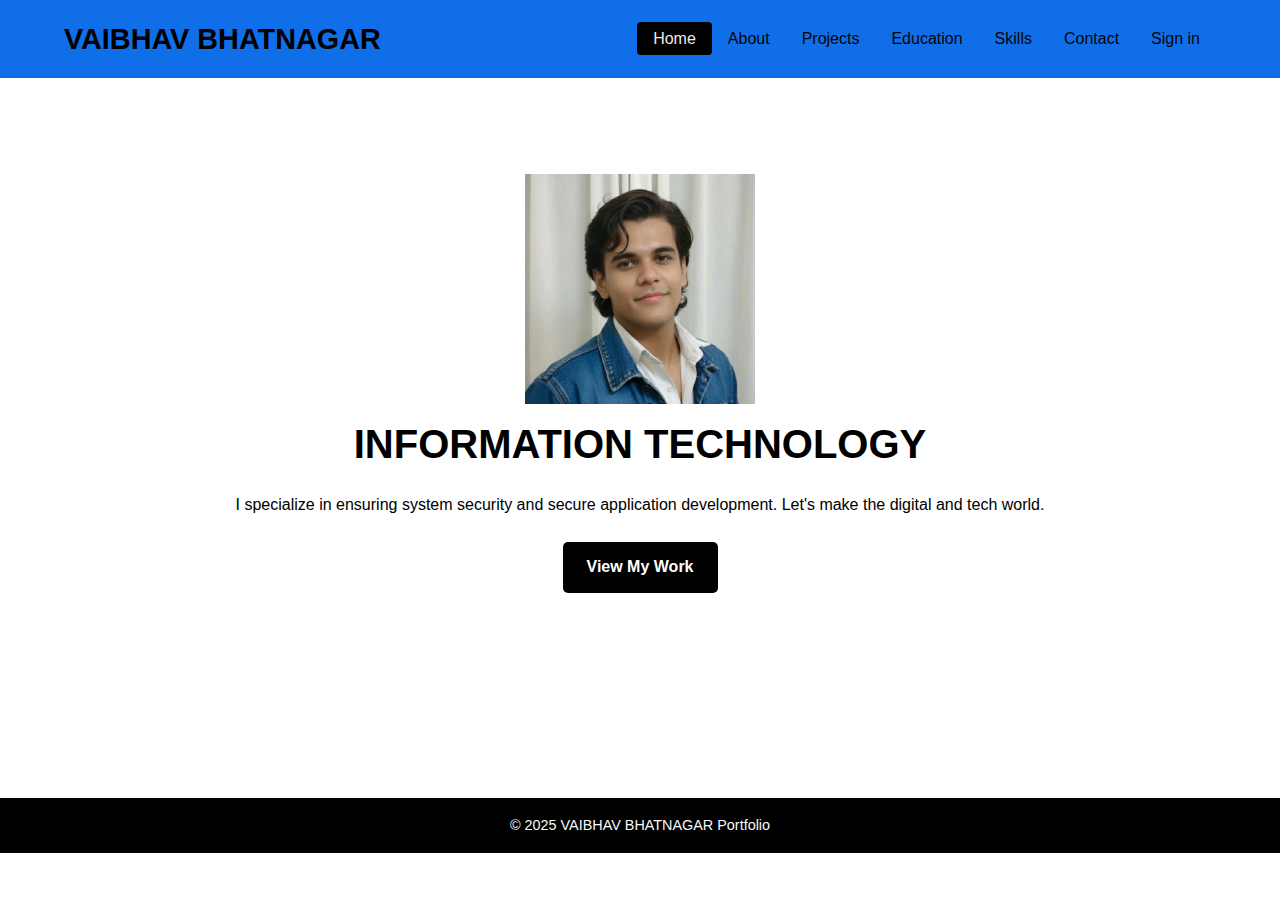
<file: index.html>
<!DOCTYPE html>
<html lang="en">
<head>
    <meta charset="UTF-8">
    <meta name="viewport" content="width=device-width, initial-scale=1.0">
    <title>VAIBHAV BHATNAGAR - Information Technology Portfolio</title>
    <link rel="stylesheet" href="style.css">
</head>
<body>
    <header>
        <nav>
            <h1>VAIBHAV BHATNAGAR</h1>
            <ul>
                <li><a href="index.html" class="active">Home</a></li>
                <li><a href="about.html">About</a></li>
                <li><a href="projects.html">Projects</a></li>
                <li><a href="education.html">Education</a></li>
                <li><a href="skills.html" >Skills</a></li> 
                <li><a href="contact.html">Contact</a></li> 
                <li><a href="#" id="signInLink">Sign in</a></li>
            </ul>
        </nav>
        
    </header>
    

    <main class="hero">
        <section>
            
            <img class = "image" src="1760714148972.jpg" alt="">
           
            <h2>INFORMATION TECHNOLOGY</h2>
            <p>I specialize in ensuring system security and secure application development. Let's make the digital and tech world.</p>
            <a href="projects.html" class="cta-button">View My Work</a>
        </section>
    </main>
    <div id="signinOverlay" class="overlay hidden"></div>

    <div id="signinModal" class="signin-modal hidden">
        <div class="signin-header">
            <h2>Sign in</h2>
            <button id="closeSignin" class="close-btn">X</button>
        </div>

        <form id="signinForm">
            <label for="signinEmail">Email</label>
            <input type="email" id="signinEmail" placeholder="you@example.com">

            <label for="signinPassword">Password</label>
            <input type="password" id="signinPassword" placeholder="Enter password">

            <p id="signinError" class="error-message"></p>
            <p id="signinSuccess" class="success-message"></p>

            <button type="submit" class="signin-submit">Sign in</button>
        </form>
    </div>

    <footer>
        
        <p>&copy; 2025 VAIBHAV BHATNAGAR Portfolio</p>
    </footer>
    <script src="login.js"></script>
</body>
</html>
</file>
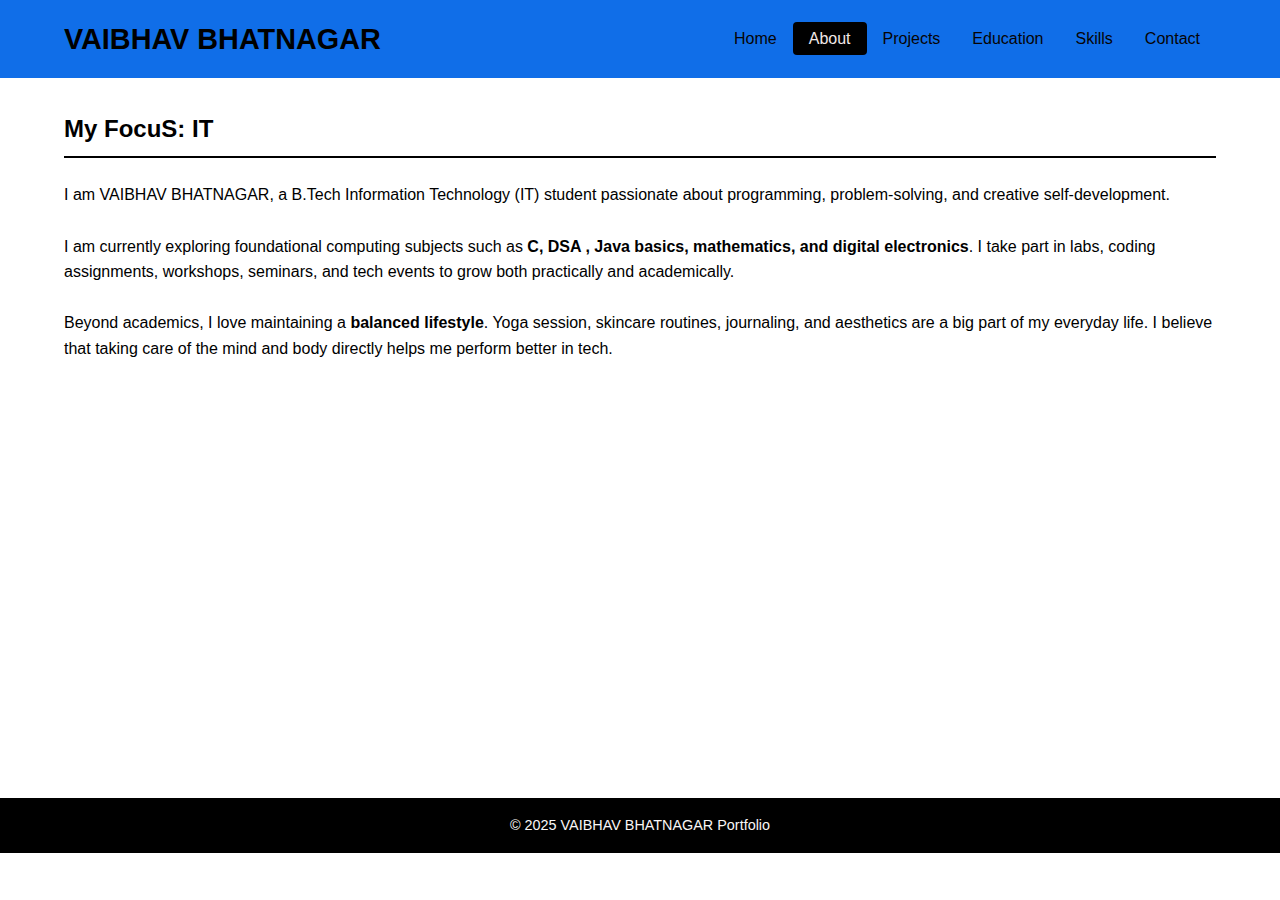
<file: about.html>
<!DOCTYPE html>
<html lang="en">
<head>
    <meta charset="UTF-8">
    <meta name="viewport" content="width=device-width, initial-scale=1.0">
    <title>About Me - VAIBHAV BHATNAGAR</title>
    <link rel="stylesheet" href="style.css">
</head>
<body>
    <header>
        <nav>
            <h1>VAIBHAV BHATNAGAR</h1>
            <ul>
                <li><a href="index.html">Home</a></li>
                <li><a href="about.html" class="active">About</a></li>
                <li><a href="projects.html">Projects</a></li>
                <li><a href="education.html">Education</a></li>
                <li><a href="skills.html">Skills</a></li>
               <li><a href="contact.html">Contact</a></li> 

                
            </ul>
        </nav>
    </header>

    <main class="content-page">
        <h2>My FocuS: IT</h2>
        <div class="about">
        <p>
              I am VAIBHAV BHATNAGAR, a B.Tech Information Technology (IT) student passionate
              about programming, problem-solving, and creative self-development.<br><br>
            </p>
            <p>
              I am currently exploring foundational computing subjects such as
              <strong>C, DSA , Java basics, mathematics, and digital electronics</strong>.
              I take part in labs, coding assignments, workshops, seminars, and tech events
              to grow both practically and academically.<br><br>
            </p>
            <p>
              Beyond academics, I love maintaining a <strong>balanced lifestyle</strong>.
              Yoga session, skincare routines, journaling, and aesthetics are a big part
              of my everyday life. I believe that taking care of the mind and body
              directly helps me perform better in tech.
            </p>
            </div>
        
    </main>

    <footer>
        <p>&copy; 2025 VAIBHAV BHATNAGAR Portfolio</p>
    </footer>
    <script src="login.js"></script>
</body>
</html>
</file>
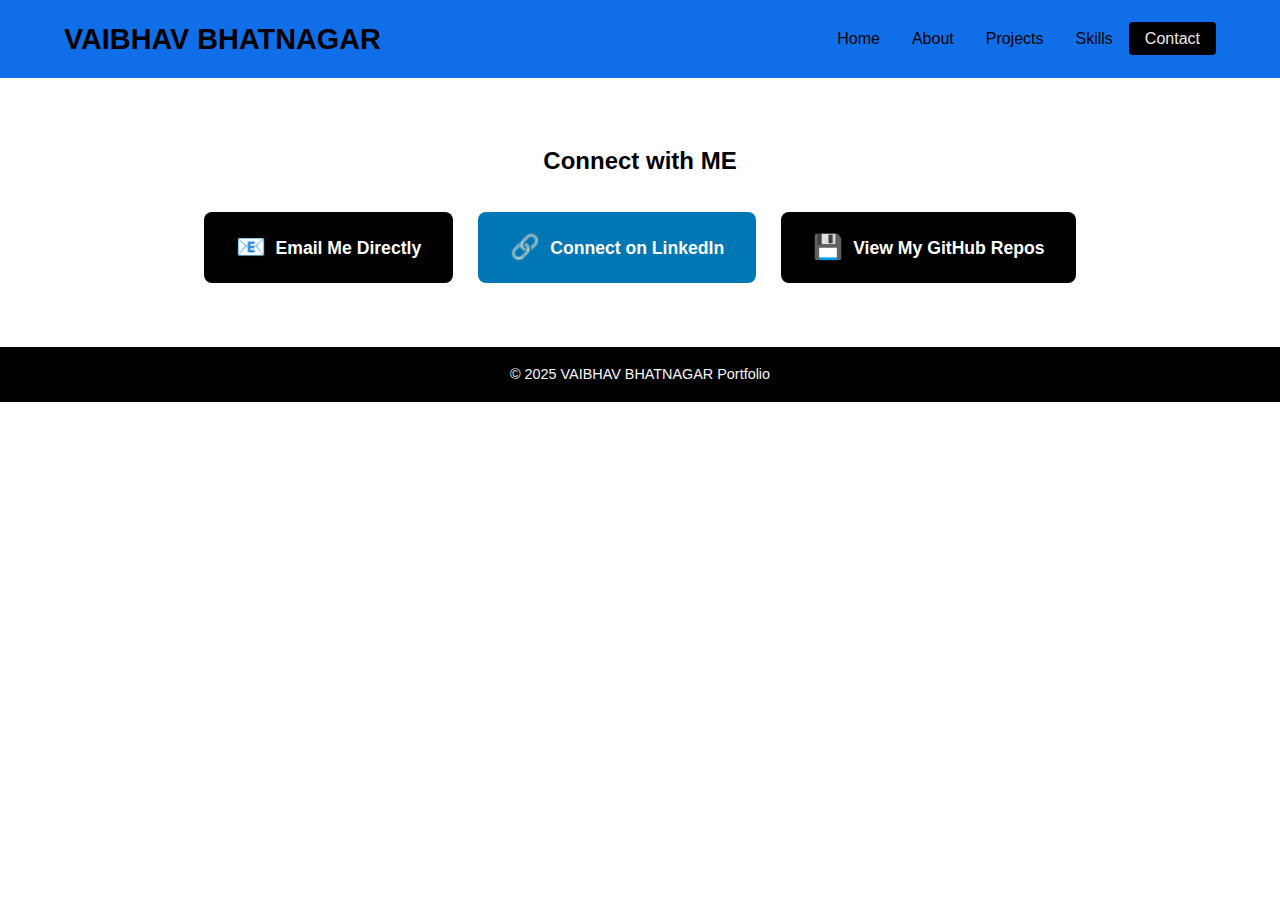
<file: contact.html>
<!DOCTYPE html>
<html lang="en">
<head>
    <meta charset="UTF-8">
    <meta name="viewport" content="width=device-width, initial-scale=1.0">
    <title>Contact Me - VAIBHAV BHATNAGAR</title>
    <link rel="stylesheet" href="style.css"> 
</head>
<body>
    <header>
        <nav>
            <h1>VAIBHAV BHATNAGAR</h1>
            <ul>
                <li><a href="index.html">Home</a></li>
                <li><a href="about.html">About</a></li>
                <li><a href="projects.html">Projects</a></li>
                <li><a href="skills.html">Skills</a></li>
                <li><a href="contact.html" class="active">Contact</a></li> 
                
            </ul>
        </nav>
    </header>

   <section class="quick-contacts">
    <h2>Connect with ME</h2>
    <div class="contact-links-group">
        
        <a href="mailto:vaibhav.6180@kiet.edu" class="contact-link email-link">
            <span class="icon">📧</span>
            <span class="text">Email Me Directly</span>
        </a>

        <a href="https://www.linkedin.com/in/vaibhav-bhatnagar-748287367?utm_source=share&utm_campaign=share_via&utm_content=profile&utm_medium=android_app" target="_blank" class="contact-link linkedin-link">
            <span class="icon">🔗</span>
            <span class="text">Connect on LinkedIn</span>
        </a>
        
        <a href="https://github.com/iamvaibhavbhatnagar" target="_blank" class="contact-link github-link">
            <span class="icon">💾</span>
            <span class="text">View My GitHub Repos</span>
        </a>

    </div>
</section>

    <footer>
        <p>&copy; 2025 VAIBHAV BHATNAGAR Portfolio</p>
    </footer>
    
</body>
</html>
</file>
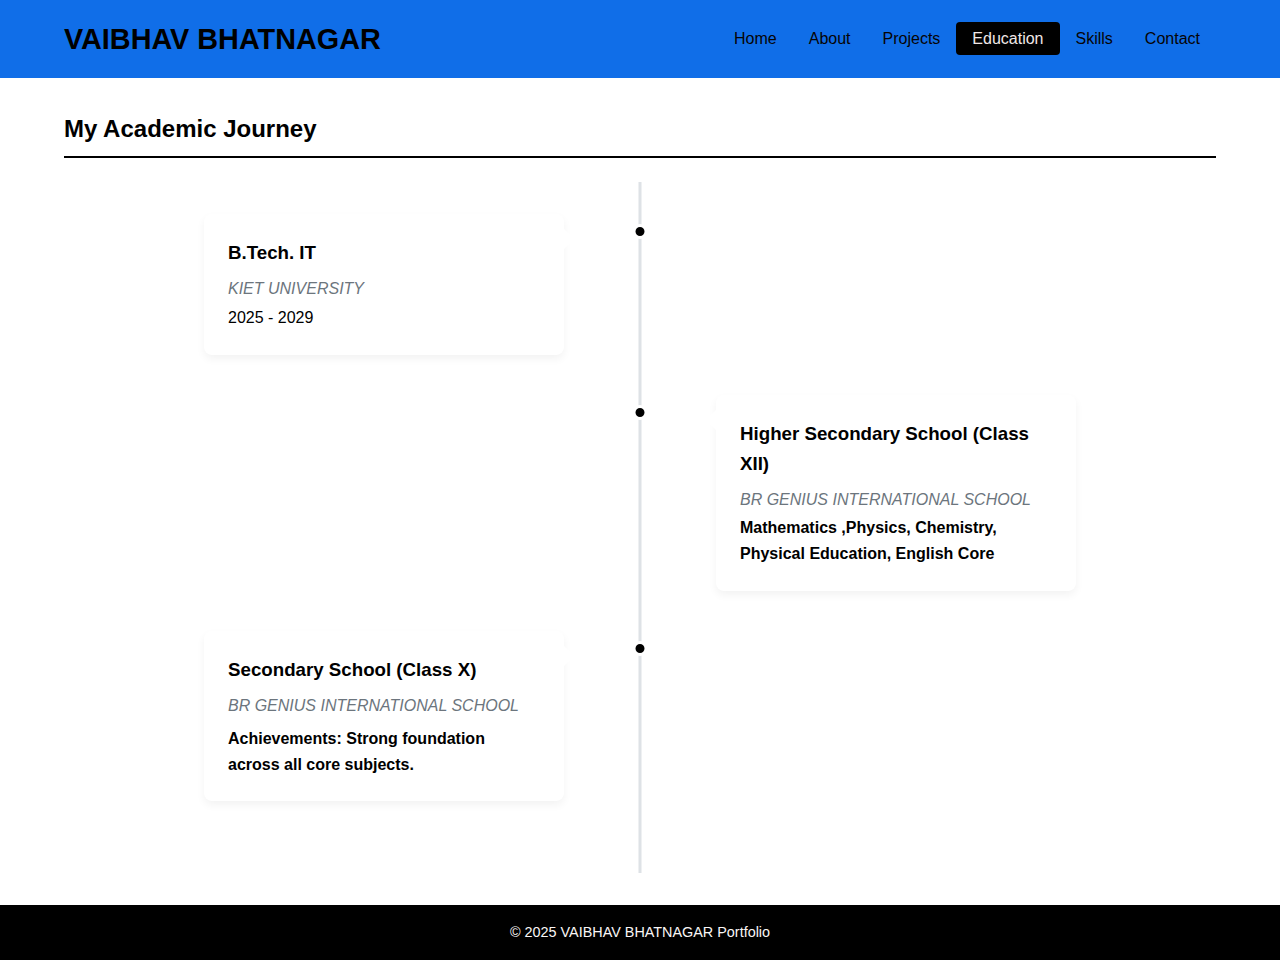
<file: education.html>
<!DOCTYPE html>
<html lang="en">
<head>
    <meta charset="UTF-8">
    <meta name="viewport" content="width=device-width, initial-scale=1.0">
    <title>Education - Shubh Rai</title>
    <link rel="stylesheet" href="style.css"> 
</head>
<body>
    <header>
        <nav>
            <h1>VAIBHAV BHATNAGAR</h1>
            <ul>
                <li><a href="index.html">Home</a></li>
                <li><a href="about.html">About</a></li>
                <li><a href="projects.html">Projects</a></li>
                <li><a href="education.html" class="active">Education</a></li>
                <li><a href="skills.html">Skills</a></li>
                <li><a href="contact.html">Contact</a></li> 

            </ul>
        </nav>
    </header>

    <main class="content-page">
        <h2>My Academic Journey</h2>
        
        <section class="timeline">
            <div class="timeline-item">
                <div class="timeline-dot"></div>
                <div class="timeline-content">
                    <h3>B.Tech. IT</h3>
                    <p class="institution">KIET UNIVERSITY</p>
                    <p class="details">2025 - 2029</p>
                </div>
            </div>

            <div class="timeline-item">
                <div class="timeline-dot"></div>
                <div class="timeline-content">
                    <h3>Higher Secondary School (Class XII)</h3>
                    <p class="institution">BR GENIUS INTERNATIONAL SCHOOL</p>
                <h4>Mathematics ,Physics, Chemistry, Physical Education, English Core </h4></div>
            </div>

            <div class="timeline-item">
                <div class="timeline-dot"></div>
                <div class="timeline-content">
                    <h3>Secondary School (Class X)</h3>
                    <p class="institution">BR GENIUS INTERNATIONAL SCHOOL
                    </p>
                    <p class="highlight">Achievements: Strong foundation across all core subjects.</p>
                </div>
            </div>
        </section>
    </main>

    <footer>
        <p>&copy; 2025 VAIBHAV BHATNAGAR Portfolio</p>
    </footer>
    <script src="login.js"></script>
</body>
</html>
</file>
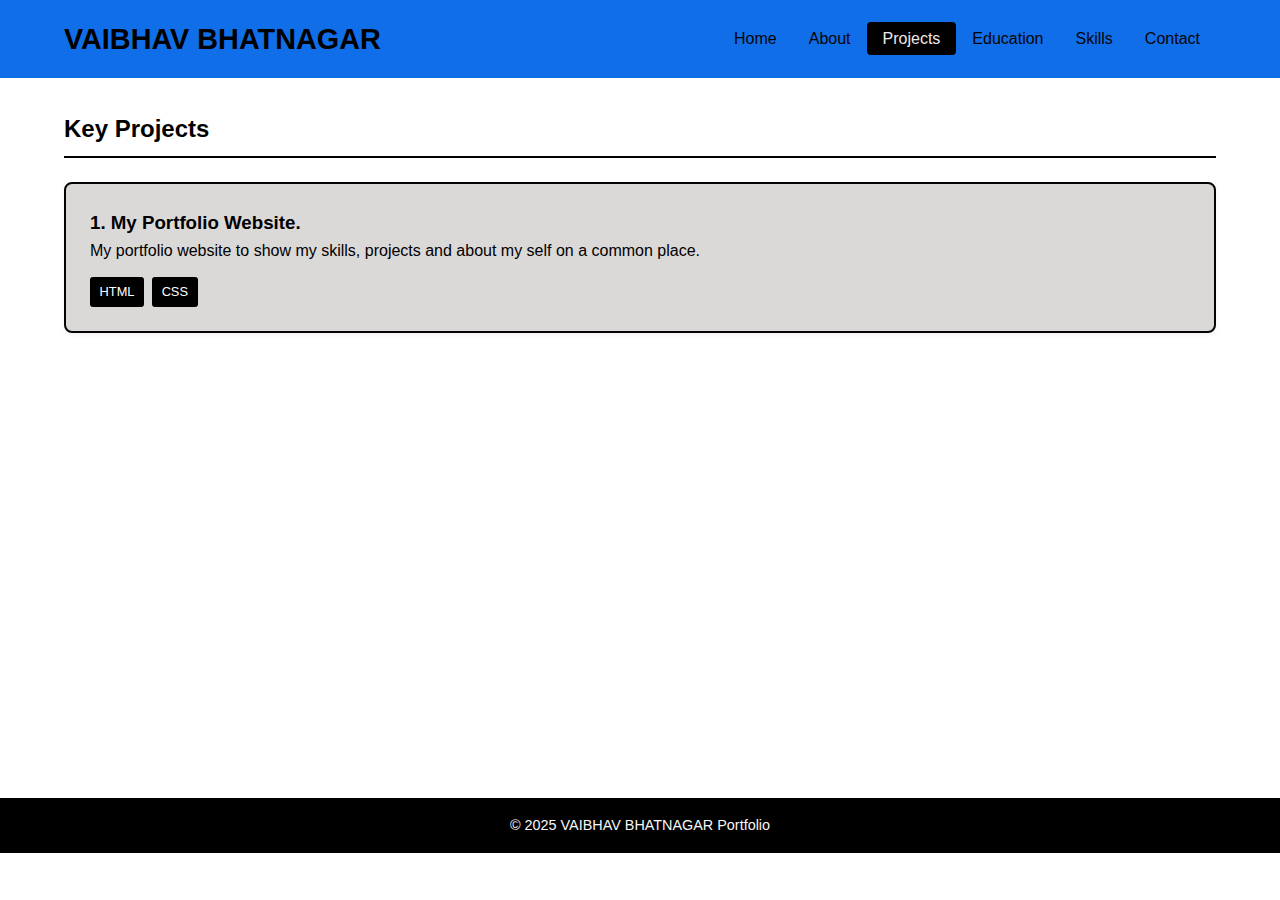
<file: projects.html>
<!DOCTYPE html>
<html lang="en">
<head>
    <meta charset="UTF-8">
    <meta name="viewport" content="width=device-width, initial-scale=1.0">
    <title>Projects - Shubham Rai</title>
    <link rel="stylesheet" href="style.css">
</head>
<body>
    <header>
        <nav>
            <h1>VAIBHAV BHATNAGAR</h1>
            <ul>
                <li><a href="index.html">Home</a></li>
                <li><a href="about.html">About</a></li>
                <li><a href="projects.html" class="active">Projects</a></li>
                <li><a href="education.html">Education</a></li>
                <li><a href="skills.html">Skills</a></li>
                <li><a href="contact.html">Contact</a></li> 

            </ul>
        </nav>
    </header>

    <main class="content-page">
        <h2>Key Projects </h2>
        <div class="project-list">
            <div class="project-card">
                <h3>1. My Portfolio Website.</h3>
                <p>My portfolio website to show my skills, projects and about my self on a common place.</p>
                <span class="tag">HTML</span><span class="tag">CSS</span>
            </div>
            
        </div>
        
    </main>

    <footer>
        <p>&copy; 2025 VAIBHAV BHATNAGAR Portfolio</p>
    </footer>
    <script src="login.js"></script>
</body>
</html>
</file>
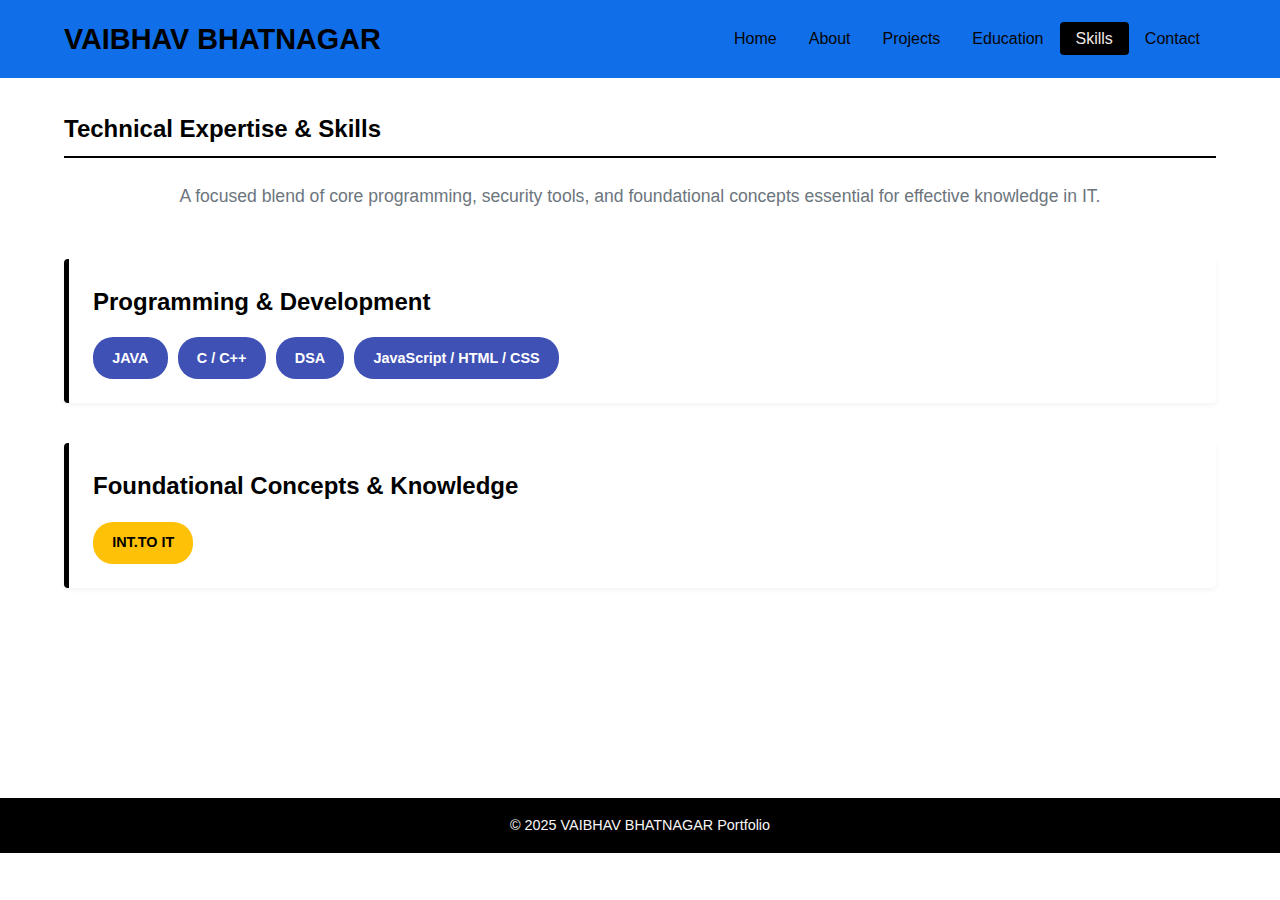
<file: skills.html>
<!DOCTYPE html>
<html lang="en">
<head>
    <meta charset="UTF-8">
    <meta name="viewport" content="width=device-width, initial-scale=1.0">
    <title>Skills - VAIBHAV BHATNAGAR</title>
    <link rel="stylesheet" href="style.css"> 
</head>
<body>
    <header>
        <nav>
            <h1>VAIBHAV BHATNAGAR</h1>
            <ul>
                <li><a href="index.html">Home</a></li>
                <li><a href="about.html">About</a></li>
                <li><a href="projects.html">Projects</a></li>
                <li><a href="education.html">Education</a></li>
                <li><a href="skills.html" class="active">Skills</a></li> 
                <li><a href="contact.html">Contact</a></li> 
                
            </ul>
        </nav>
    </header>

    <main class="content-page skills-page">
        <h2>Technical Expertise & Skills</h2>
        <p class="skills-intro">A focused blend of core programming, security tools, and foundational concepts essential for effective knowledge in IT.</p>

        
            
        </section>

        <section class="skills-category">
            <h3>Programming & Development</h3>
            <div class="skill-group">
                <span class="skill-badge programming">JAVA</span>
                <span class="skill-badge programming">C / C++</span>
                <span class="skill-badge programming">DSA</span>
                <span class="skill-badge programming">JavaScript / HTML / CSS</span>
            </div>
        </section>

        <section class="skills-category">
            <h3>Foundational Concepts & Knowledge</h3>
            <div class="skill-group">
                <span class="skill-badge concept">INT.TO IT</span>
                
            </div>
        </section>

    </main>

    <footer>
        <p>&copy; 2025 VAIBHAV BHATNAGAR Portfolio</p>
    </footer>
    
</body>
</html>
</file>
<file: style.css>
/* --- Global Styles & Reset --- */
:root {
    --primary-color: #000000; /* A clean blue, professional */
    --accent-color: hsl(150, 100%, 0%); /* Green for security/success */
    --background-color: #3280cf;
    --text-color: #000000;
    --font-family: 'Segoe UI', Tahoma, Geneva, Verdana, sans-serif;
}

* {
    margin: 0;
    padding: 0;
    box-sizing: border-box;
}

body {
    font-family: var(--font-family);
    color: var(--text-color);
    
    line-height: 1.6;
}

/* --- Header & Navigation --- */
header {
    background-color: rgb(16, 110, 232);
    color: rgb(119, 32, 32);
    padding: 1rem 5%;
}

nav {
    display: flex;
    justify-content: space-between;
    align-items: center;
}

nav h1 {
    font-size: 1.8rem;
    color: var(--primary-color);
}

nav ul {
    list-style: none;
    display: flex;
}

nav ul li a {
    color: rgb(7, 4, 4);
    text-decoration: none;
    padding: 0.5rem 1rem;
    transition: background-color 0.3s;
    border-radius: 4px;
}

nav ul li a:hover,
nav ul li a.active {
    background-color: var(--primary-color);
    color: rgb(240, 232, 232);
}

/* --- Main Content Layout --- */
main {
    padding: 2rem 5%;
    min-height: 80vh; /* Ensure footer stays low */
}

/* Home Page Hero Section */
.hero {
    text-align: center;
    padding: 6rem 5%;
    background-color: white;
    box-shadow: 0 4px 8px rgba(0,0,0,0.1);
}

.hero h2 {
    color: var(--primary-color);
    font-size: 2.5rem;
    margin-bottom: 1rem;
}

.cta-button {
    display: inline-block;
    background-color: var(--accent-color);
    color: white;
    padding: 0.8rem 1.5rem;
    text-decoration: none;
    border-radius: 5px;
    margin-top: 1.5rem;
    font-weight: bold;
    transition: background-color 0.3s;
}

.cta-button:hover {
    background-color: #008f4c;
}

/* General Content Pages */
.content-page h2 {
    border-bottom: 2px solid var(--primary-color);
    padding-bottom: 0.5rem;
    margin-bottom: 1.5rem;
    color: var(--text-color);
}

/* Projects Styling */
.project-list {
    display: flex;
    gap: 20px;
    margin-bottom: 2rem;
}

.project-card {
    background-color: rgb(219, 216, 216);
    border: 2px solid #040202;
    padding: 1.5rem;
    flex: 1;
    border-radius: 8px;
    box-shadow: 0 2px 4px rgba(0,0,0,0.05);
}

.tag {
    display: inline-block;
    background-color: var(--primary-color);
    color: white;
    padding: 0.3rem 0.6rem;
    margin-right: 0.5rem;
    margin-top: 0.8rem;
    border-radius: 3px;
    font-size: 0.8rem;
}

/* --- Login/Sign-up Page --- */
.login-container {
    max-width: 400px;
    margin: 4rem auto;
    padding: 2rem;
    background-color: white;
    border-radius: 8px;
    box-shadow: 0 4px 12px rgba(0,0,0,0.1);
    text-align: center;
}

.login-container h2 {
    margin-bottom: 1.5rem;
    color: var(--primary-color);
}

.form-group {
    margin-bottom: 1rem;
    text-align: left;
}

.form-group label {
    display: block;
    margin-bottom: 0.3rem;
    font-weight: bold;
}

.form-group input {
    width: 100%;
    padding: 0.75rem;
    border: 1px solid #ced4da;
    border-radius: 4px;
}

.error-message {
    color: red;
    font-size: 0.85rem;
    margin-top: 0.3rem;
    display: block;
}

button[type="submit"] {
    width: 100%;
    padding: 0.75rem;
    background-color: var(--primary-color);
    color: white;
    border: none;
    border-radius: 4px;
    cursor: pointer;
    font-size: 1rem;
    transition: background-color 0.3s;
    margin-top: 1rem;
}

button[type="submit"]:hover {
    background-color: #0056b3;
}

.toggle-link {
    margin-top: 1rem;
    font-size: 0.9rem;
}

/* --- Footer --- */
footer {
    text-align: center;
    padding: 1rem 5%;
    background-color: var(--text-color);
    color: #f9f6f6;
    font-size: 0.9rem;
}
/* --- Education Timeline Styling (Add to style.css) --- */

.timeline {
    position: relative;
    padding: 2rem 0;
    max-width: 800px;
    margin: 0 auto;
}

/* Vertical Line for Timeline */
.timeline::before {
    content: '';
    position: absolute;
    top: 0;
    bottom: 0;
    left: 50%; /* Center the line */
    width: 3px;
    background-color: #dee2e6; /* Light gray line */
    transform: translateX(-50%);
}

.timeline-item {
    margin-bottom: 2.5rem;
    position: relative;
}

.timeline-dot {
    position: absolute;
    width: 15px;
    height: 15px;
    background-color: var(--primary-color); /* Blue dot */
    border: 3px solid white;
    border-radius: 50%;
    left: 50%;
    top: 10px;
    transform: translateX(-50%);
    z-index: 10;
}

.timeline-content {
    background: white;
    padding: 1.5rem;
    border-radius: 8px;
    box-shadow: 0 4px 8px rgba(0, 0, 0, 0.05);
    width: 45%; /* Content takes up half the width */
    position: relative;
}

.timeline-content h3 {
    color: var(--primary-color);
    margin-bottom: 0.5rem;
}

.institution {
    font-style: italic;
    color: #6c757d;
    margin-bottom: 0.2rem;
}

.highlight {
    font-weight: bold;
    margin-top: 0.5rem;
    color: var(--accent-color); /* Security green for highlights */
}

/* Positioning content left and right */
.timeline-item:nth-child(odd) .timeline-content {
    left: 0; /* Align odd items to the left */
    transform: translateX(-10%);
}

.timeline-item:nth-child(even) .timeline-content {
    left: 55%; /* Align even items to the right */
    transform: translateX(10%);
}

/* Arrow/Pointer for content box */
.timeline-content::after {
    content: '';
    position: absolute;
    width: 0;
    height: 0;
    border-style: solid;
    top: 15px;
}

/* Arrow for Odd Items (pointing right) */
.timeline-item:nth-child(odd) .timeline-content::after {
    border-width: 10px 0 10px 10px;
    border-color: transparent transparent transparent white;
    right: -10px;
}

/* Arrow for Even Items (pointing left) */
.timeline-item:nth-child(even) .timeline-content::after {
    border-width: 10px 10px 10px 0;
    border-color: transparent white transparent transparent;
    left: -10px;
}
.hidden {
    display: none;
}

.overlay {
    position: fixed;
    top: 0;
    left: 0; 
    right: 0;
    bottom: 0;
    background-color: rgba(200, 180, 150, 0.6);
}

.signin-modal {
    position: fixed;
    top: 50%;
    left: 50%;
    width: 300px;
    background-color: #FAF3E0;
    border: 1px solid #d8c7a3;
    padding: 15px;
    transform: translate(-50%, -50%);
    box-shadow: 0 0 10px rgba(90, 70, 50, 0.3);
    font-size: 14px;
}

.signin-header {
    display: flex;
    justify-content: space-between;
    align-items: center;
    margin-bottom: 10px;
}

.close-btn {
    border: none;
    background-color: transparent;
    cursor: pointer;
    font-size: 14px;
    color: #3a2f2f;
}

#signinForm {
    display: flex;
    flex-direction: column;
    gap: 6px;
}

#signinForm label {
    font-size: 13px;
}

.error-message {
    color: red;
    font-size: 12px;
    min-height: 16px;
}

.success-message {
    color: green;
    font-size: 12px;
    min-height: 16px;
}
.image {

    height: 25%;
    width: 20%;

}
/* --- Skills Page Specific Styling (Add to style.css) --- */

.skills-intro {
    font-size: 1.1rem;
    color: #6c757d;
    margin-bottom: 3rem;
    text-align: center;
}

.skills-category {
    margin-bottom: 2.5rem;
    padding: 1.5rem;
    background-color: white;
    border-left: 5px solid var(--primary-color);
    box-shadow: 0 2px 5px rgba(0, 0, 0, 0.05);
    border-radius: 4px;
}

.skills-category h3 {
    color: var(--text-color);
    margin-bottom: 1rem;
    font-size: 1.5rem;
}

.skill-group {
    display: flex;
    flex-wrap: wrap;
    gap: 10px;
    margin-top: 15px;
}

.skill-badge {
    display: inline-block;
    padding: 0.6rem 1.2rem;
    border-radius: 20px;
    font-weight: 600;
    font-size: 0.9rem;
    transition: transform 0.2s, box-shadow 0.2s;
    cursor: default;
}



/* Color Coding by Category */


.skill-badge.programming {
    background-color: #3f51b5; /* Purple/Indigo for Programming */
    color: white;
}

.skill-badge.concept {
    background-color: #ffc107; /* Yellow/Amber for Concepts */
    color: var(--text-color);
}
/* --- Quick Contact Links Styling (Add to style.css) --- */

.quick-contacts {
    text-align: center;
    margin: 4rem 0;
}

.quick-contacts h2 {
    color: var(--text-color);
    margin-bottom: 2rem;
}

.contact-links-group {
    display: flex;
    justify-content: center;
    flex-wrap: wrap;
    gap: 25px;
}

.contact-link {
    display: flex;
    align-items: center;
    text-decoration: none;
    padding: 1rem 2rem;
    border-radius: 8px;
    font-size: 1.1rem;
    font-weight: 600;
    transition: transform 0.3s, box-shadow 0.3s;
}

.contact-link:hover {
    transform: translateY(-3px);
    box-shadow: 0 6px 15px rgba(0, 0, 0, 0.15);
}

.contact-link .icon {
    font-size: 1.5rem;
    margin-right: 10px;
}

/* Specific styling for Email */
.email-link {
    background-color: var(--primary-color);
    color: white;
}

.email-link:hover {
    background-color: #0056b3; /* Darker blue on hover */
}

/* Specific styling for LinkedIn */
.linkedin-link {
    background-color: #0077B5; /* LinkedIn Blue */
    color: white;
}

.linkedin-link:hover {
    background-color: #005582;
}

/* Specific styling for GitHub */
.github-link {
    background-color: var(--text-color); /* Dark/Black */
    color: white;
}

.github-link:hover {
    background-color: #555;
}
</file>
